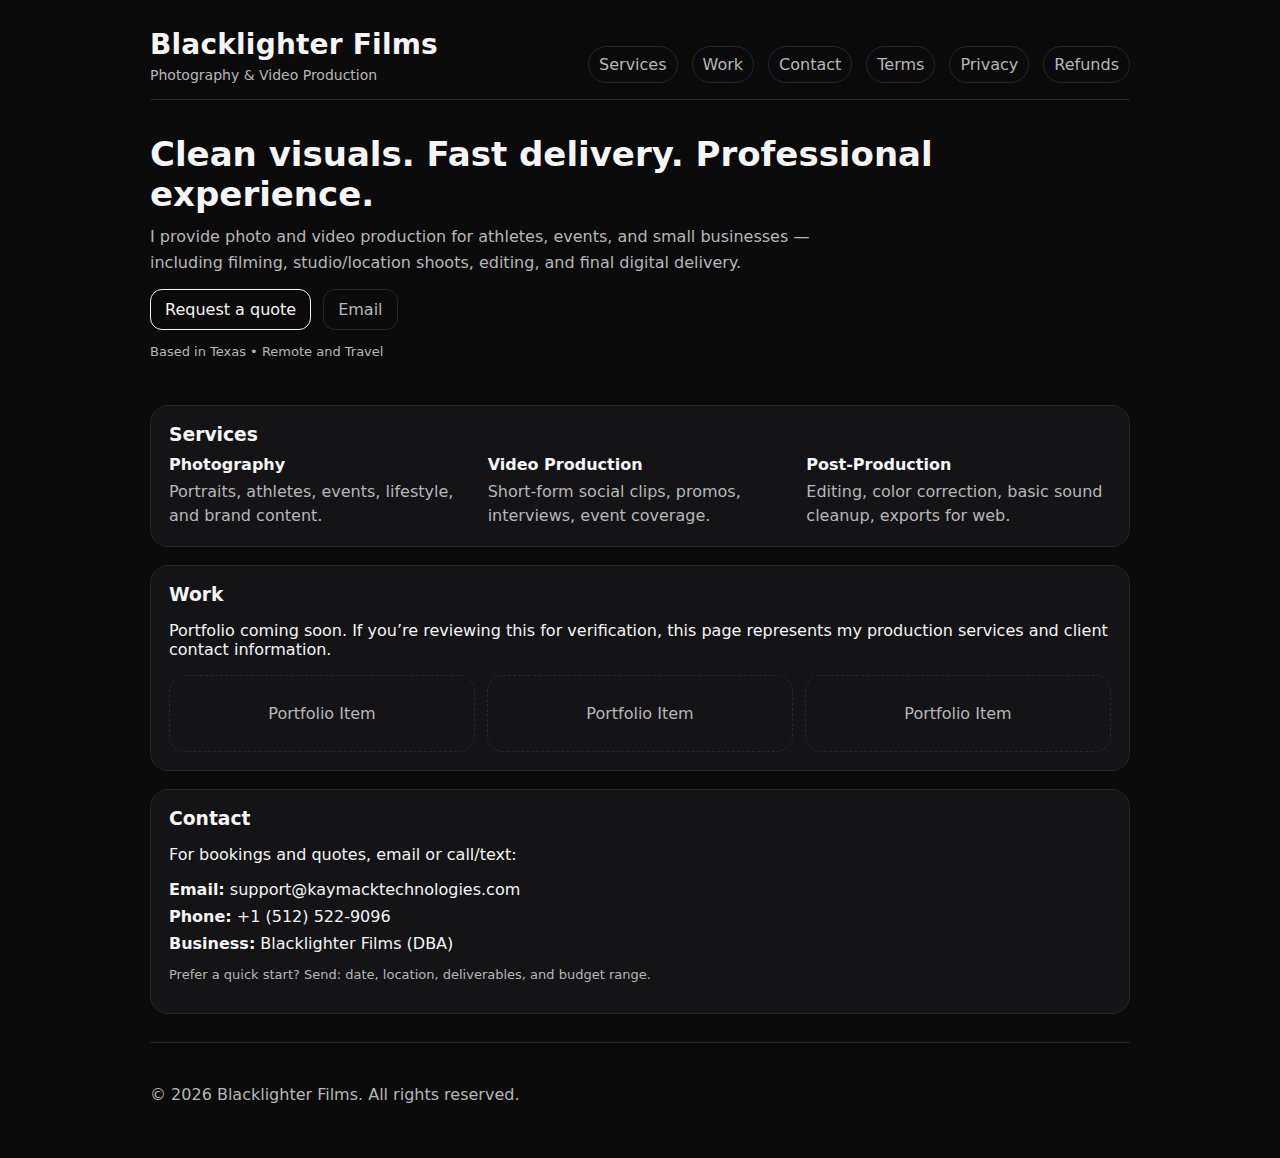
<file: index.html>
<!doctype html>
<html lang="en">
<head>
  <meta charset="utf-8" />
  <meta name="viewport" content="width=device-width, initial-scale=1" />
  <title>Blacklighter Films | Photo + Video</title>
  <meta name="description" content="Blacklighter Films provides photography and video production services, including filming, editing, and delivery of digital media." />
  <link rel="stylesheet" href="styles.css" />
</head>
<body>
  <header class="wrap">
    <div class="brand">
      <h1>Blacklighter Films</h1>
      <p class="tag">Photography & Video Production</p>
    </div>

    <nav class="nav">
      <a href="#services">Services</a>
      <a href="#work">Work</a>
      <a href="#contact">Contact</a>
      <a href="terms.html">Terms</a>
      <a href="privacy.html">Privacy</a>
      <a href="refund.html">Refunds</a>
    </nav>
  </header>

  <main class="wrap">
    <section class="hero">
      <h2>Clean visuals. Fast delivery. Professional experience.</h2>
      <p>
        I provide photo and video production for athletes, events, and small businesses —
        including filming, studio/location shoots, editing, and final digital delivery.
      </p>
      <div class="cta">
        <a class="btn" href="#contact">Request a quote</a>
        <a class="btn ghost" href="mailto:support@kaymacktechnologies.com">Email</a>
      </div>
      <p class="fineprint">Based in Texas • Remote and Travel</p>
    </section>

    <section id="services" class="card">
      <h3>Services</h3>
      <ul class="grid">
        <li>
          <h4>Photography</h4>
          <p>Portraits, athletes, events, lifestyle, and brand content.</p>
        </li>
        <li>
          <h4>Video Production</h4>
          <p>Short-form social clips, promos, interviews, event coverage.</p>
        </li>
        <li>
          <h4>Post-Production</h4>
          <p>Editing, color correction, basic sound cleanup, exports for web.</p>
        </li>
      </ul>
    </section>

    <section id="work" class="card">
      <h3>Work</h3>
      <p>
        Portfolio coming soon. If you’re reviewing this for verification, this page represents
        my production services and client contact information.
      </p>
      <div class="placeholders">
        <div class="ph">Portfolio Item</div>
        <div class="ph">Portfolio Item</div>
        <div class="ph">Portfolio Item</div>
      </div>
    </section>

    <section id="contact" class="card">
      <h3>Contact</h3>
      <p>For bookings and quotes, email or call/text:</p>

      <div class="contact">
        <div><strong>Email:</strong> <a href="mailto:support@kaymacktechnologies.com">support@kaymacktechnologies.com</a></div>
        <div><strong>Phone:</strong> <a href="tel:+1XXXXXXXXXX">+1 (512) 522-9096</a></div>
        <div><strong>Business:</strong> Blacklighter Films (DBA)</div>
      </div>

      <p class="fineprint">
        Prefer a quick start? Send: date, location, deliverables, and budget range.
      </p>
    </section>
  </main>

  <footer class="wrap footer">
    <p>© <span id="y"></span> Blacklighter Films. All rights reserved.</p>
  </footer>

  <script>
    document.getElementById("y").textContent = new Date().getFullYear();
  </script>
</body>
</html>
</file>
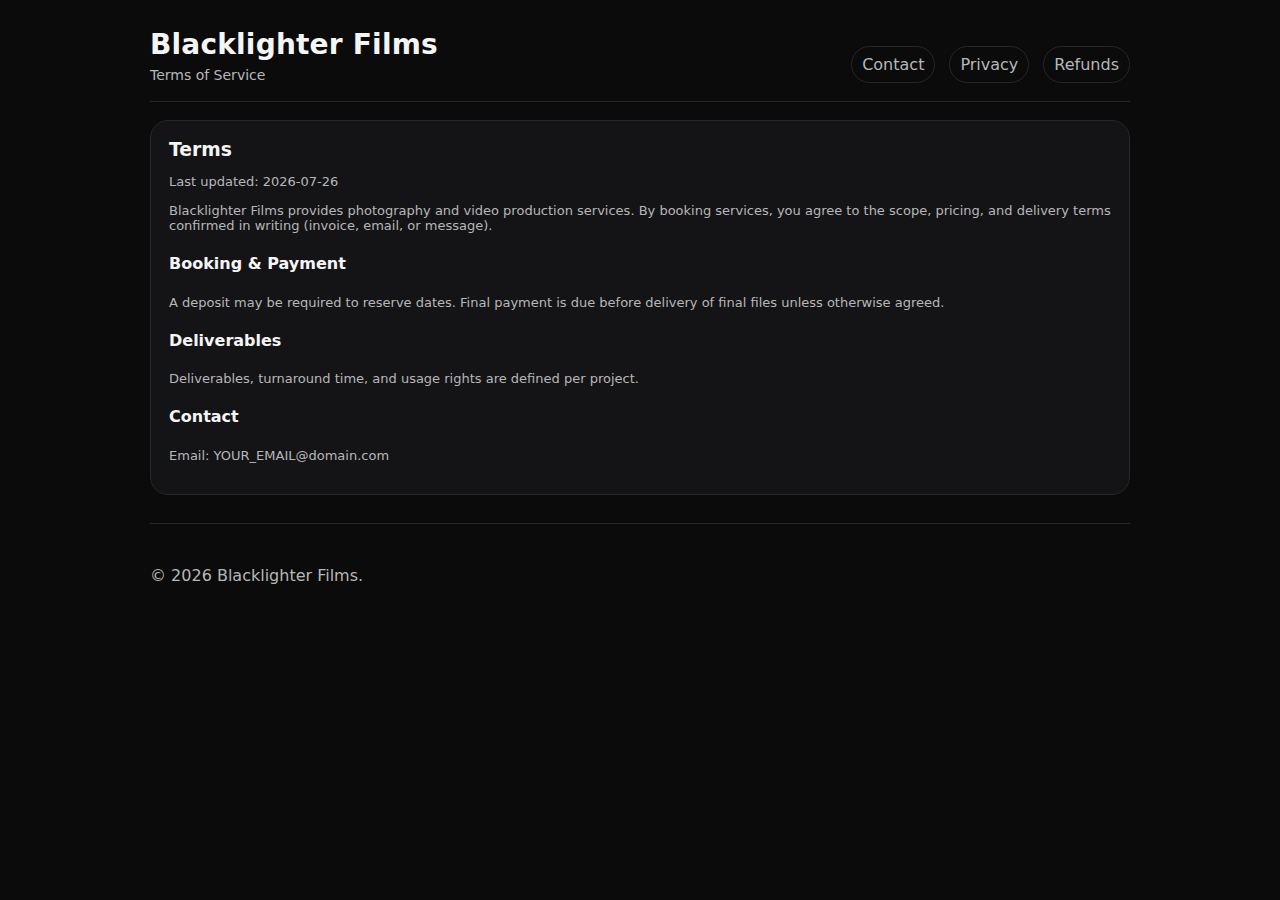
<file: privacy.html>
<!doctype html>
<html lang="en">
<head>
  <meta charset="utf-8" />
  <meta name="viewport" content="width=device-width, initial-scale=1" />
  <title>Blacklighter Films | Terms</title>
  <link rel="stylesheet" href="styles.css" />
</head>
<body>
  <header class="wrap" style="padding-bottom:18px;">
    <div class="brand">
      <h1><a href="index.html">Blacklighter Films</a></h1>
      <p class="tag">Terms of Service</p>
    </div>
    <nav class="nav">
      <a href="index.html#contact">Contact</a>
      <a href="privacy.html">Privacy</a>
      <a href="refund.html">Refunds</a>
    </nav>
  </header>

  <main class="wrap">
    <section class="card">
      <h3>Terms</h3>
      <p class="fineprint">Last updated: <span id="d"></span></p>
      <p class="fineprint">
        Blacklighter Films provides photography and video production services. By booking services,
        you agree to the scope, pricing, and delivery terms confirmed in writing (invoice, email, or message).
      </p>

      <h4>Booking & Payment</h4>
      <p class="fineprint">
        A deposit may be required to reserve dates. Final payment is due before delivery of final files unless otherwise agreed.
      </p>

      <h4>Deliverables</h4>
      <p class="fineprint">
        Deliverables, turnaround time, and usage rights are defined per project.
      </p>

      <h4>Contact</h4>
      <p class="fineprint">Email: YOUR_EMAIL@domain.com</p>
    </section>
  </main>

  <footer class="wrap footer">
    <p>© <span id="y"></span> Blacklighter Films.</p>
  </footer>

  <script>
    document.getElementById("y").textContent = new Date().getFullYear();
    document.getElementById("d").textContent = new Date().toISOString().slice(0,10);
  </script>
</body>
</html>
</file>
<file: styles.css>
:root { --bg:#0b0b0c; --fg:#f5f5f5; --muted:#b7b7b7; --card:#141417; --line:#26262b; }
* { box-sizing:border-box; }
body { margin:0; font-family: ui-sans-serif, system-ui, -apple-system, Segoe UI, Roboto, Arial; background:var(--bg); color:var(--fg); }
a { color:inherit; text-decoration:none; }
.wrap { width:min(980px, 92%); margin:0 auto; }

header { padding:28px 0 16px; border-bottom:1px solid var(--line); display:flex; gap:18px; align-items:flex-end; justify-content:space-between; flex-wrap:wrap; }
.brand h1 { margin:0; font-size:28px; letter-spacing:0.2px; }
.tag { margin:6px 0 0; color:var(--muted); font-size:14px; }

.nav { display:flex; gap:14px; flex-wrap:wrap; }
.nav a { padding:8px 10px; border:1px solid var(--line); border-radius:999px; color:var(--muted); }
.nav a:hover { color:var(--fg); border-color:var(--muted); }

.hero { padding:34px 0 10px; }
.hero h2 { font-size:34px; margin:0 0 10px; }
.hero p { color:var(--muted); line-height:1.6; margin:0 0 14px; max-width:68ch; }
.cta { display:flex; gap:12px; flex-wrap:wrap; margin:12px 0; }
.btn { display:inline-block; padding:10px 14px; border-radius:12px; border:1px solid var(--fg); }
.btn.ghost { border-color:var(--line); color:var(--muted); }
.btn:hover { transform: translateY(-1px); }

.card { margin:18px 0; padding:18px; background:var(--card); border:1px solid var(--line); border-radius:18px; }
.card h3 { margin:0 0 10px; }
.grid { list-style:none; padding:0; margin:0; display:grid; grid-template-columns: repeat(auto-fit, minmax(220px, 1fr)); gap:14px; }
.grid h4 { margin:0 0 6px; }
.grid p { margin:0; color:var(--muted); line-height:1.5; }

.placeholders { display:grid; grid-template-columns: repeat(auto-fit, minmax(220px, 1fr)); gap:12px; margin-top:12px; }
.ph { padding:28px 14px; border:1px dashed var(--line); border-radius:16px; color:var(--muted); text-align:center; }

.contact { display:grid; gap:8px; margin:10px 0; }
.fineprint { color:var(--muted); font-size:13px; margin-top:14px; }

.footer { padding:26px 0 38px; color:var(--muted); border-top:1px solid var(--line); margin-top:28px; }
</file>
